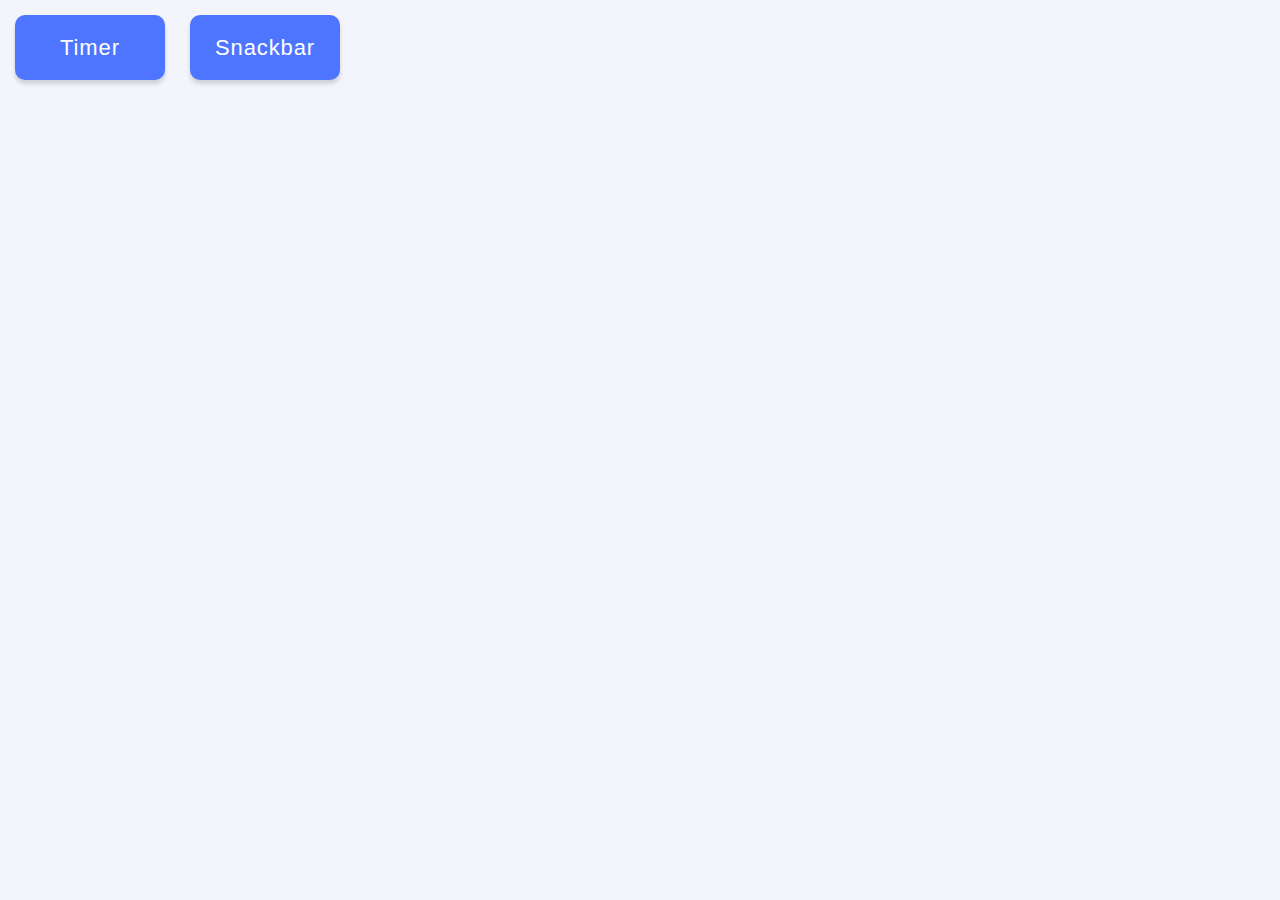
<file: src/index.html>
<!DOCTYPE html>
<html lang="en">
  <head>
    <meta charset="UTF-8" />
    <link rel="icon" type="image/svg+xml" href="/favicon.svg" />
    <meta name="viewport" content="width=device-width, initial-scale=1.0" />
    <title>Goit-js-hw-10</title>
    <link rel="stylesheet" href="./css/styles.css" />
  </head>
  <body>
    <header class="header">
      <div class="container">
        <nav class="nav">
          <ul class="nav-list">
            <li class="nav-item">
              <a class="nav-link" href="./1-timer.html">Timer</a>
            </li>
            <li class="nav-item">
              <a class="nav-link" href="./2-snackbar.html">Snackbar</a>
            </li>
          </ul>
        </nav>
      </div>
    </header>
  </body>
</html>
</file>
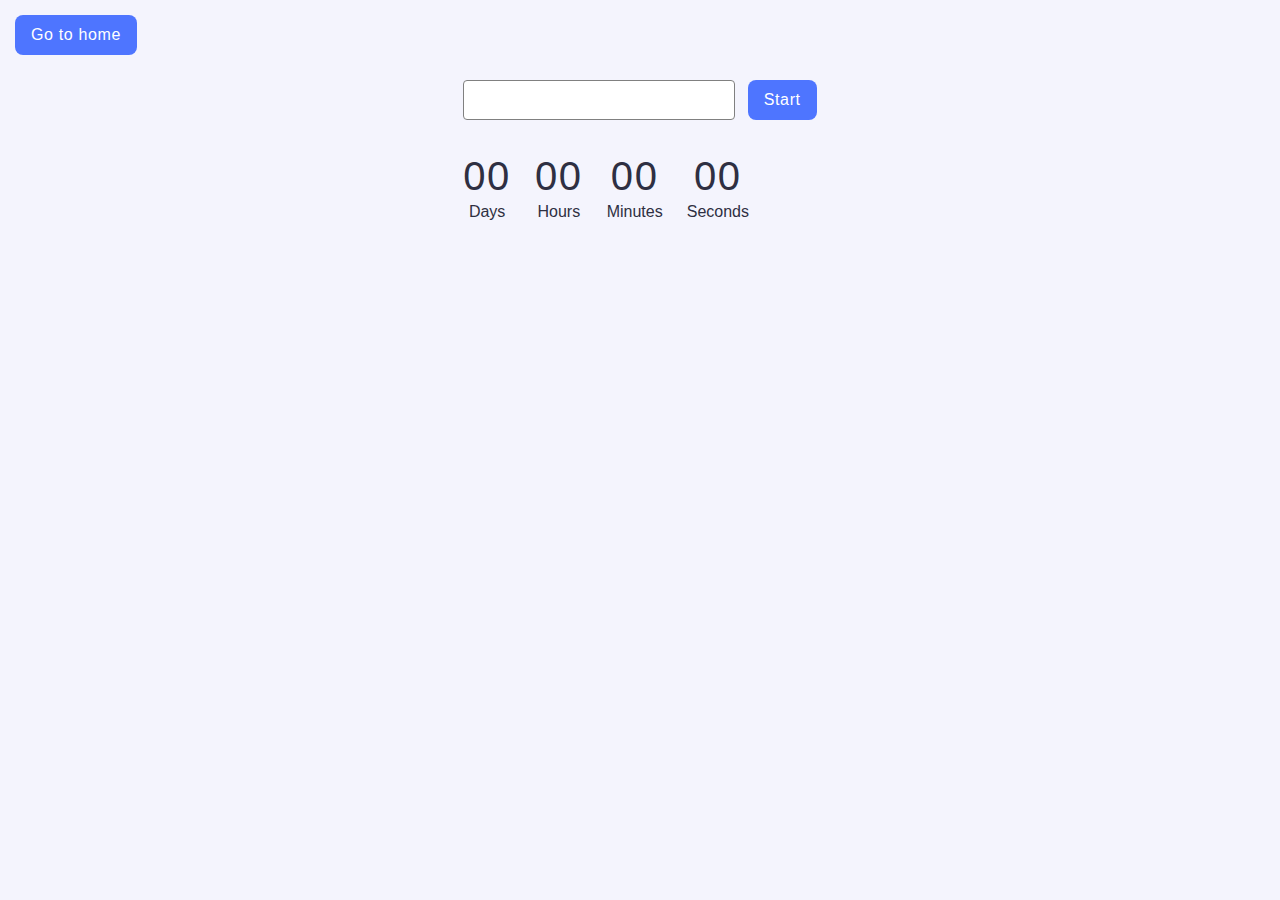
<file: src/1-timer.html>
<!DOCTYPE html>
<html lang="en">
  <head>
    <meta charset="UTF-8" />
    <link rel="icon" type="image/svg+xml" href="/favicon.svg" />
    <meta http-equiv="X-UA-Compatible" content="IE=edge" />
    <meta name="viewport" content="width=device-width, initial-scale=1.0" />
    <title>Timer</title>
    <link rel="stylesheet" href="./css/styles.css" />
  </head>
  <body>
    <div class="container">
      <a class="go-home" href="./index.html">Go to home</a>
      <div class="wrapper-timer">
        <input type="text" id="datetime-picker" />
        <button type="button" data-start>Start</button>

        <div class="timer">
          <div class="field">
            <span class="value" data-days>00</span>
            <span class="label">Days</span>
          </div>
          <div class="field">
            <span class="value" data-hours>00</span>
            <span class="label">Hours</span>
          </div>
          <div class="field">
            <span class="value" data-minutes>00</span>
            <span class="label">Minutes</span>
          </div>
          <div class="field">
            <span class="value" data-seconds>00</span>
            <span class="label">Seconds</span>
          </div>
        </div>
      </div>
    </div>
    <script type="module" src="./js/1-timer.js"></script>
  </body>
</html>
</file>
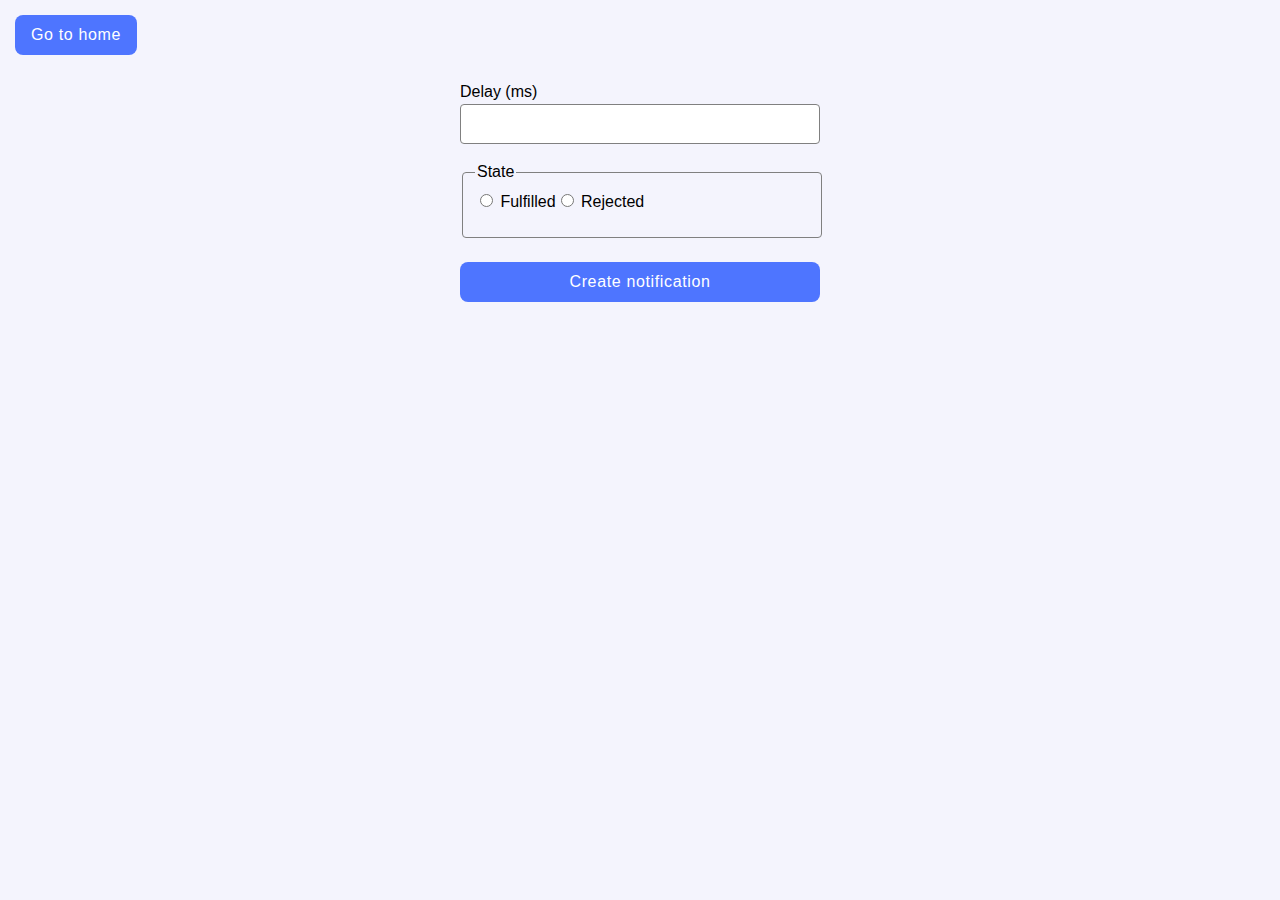
<file: src/2-snackbar.html>
<!DOCTYPE html>
<html lang="en">
  <head>
    <meta charset="UTF-8" />
    <link rel="icon" type="image/svg+xml" href="/favicon.svg" />
    <meta http-equiv="X-UA-Compatible" content="IE=edge" />
    <meta name="viewport" content="width=device-width, initial-scale=1.0" />
    <title>Snackbar</title>
    <link rel="stylesheet" href="./css/styles.css" />
  </head>
  <body>
    <div class="container">
      <a class="go-home" href="./index.html">Go to home</a>
      <form class="form">
        <label>
          Delay (ms)
          <input type="number" name="delay" required />
        </label>

        <fieldset>
          <legend>State</legend>
          <label>
            <input type="radio" name="state" value="fulfilled" required />
            Fulfilled
          </label>
          <label>
            <input type="radio" name="state" value="rejected" required />
            Rejected
          </label>
        </fieldset>

        <button type="submit">Create notification</button>
      </form>
    </div>
    <script type="module" src="./js/2-snackbar.js"></script>
  </body>
</html>
</file>
<file: src/css/styles.css>
/**
  |============================
  | include css partials with
  | default @import url()
  |============================
*/
/* Common styles */
@import url('./reset.css');
@import url('./general.css');


@import url('./timer.css');
@import url('./snackbar.css');
@import url('./main-page.css');
</file>
